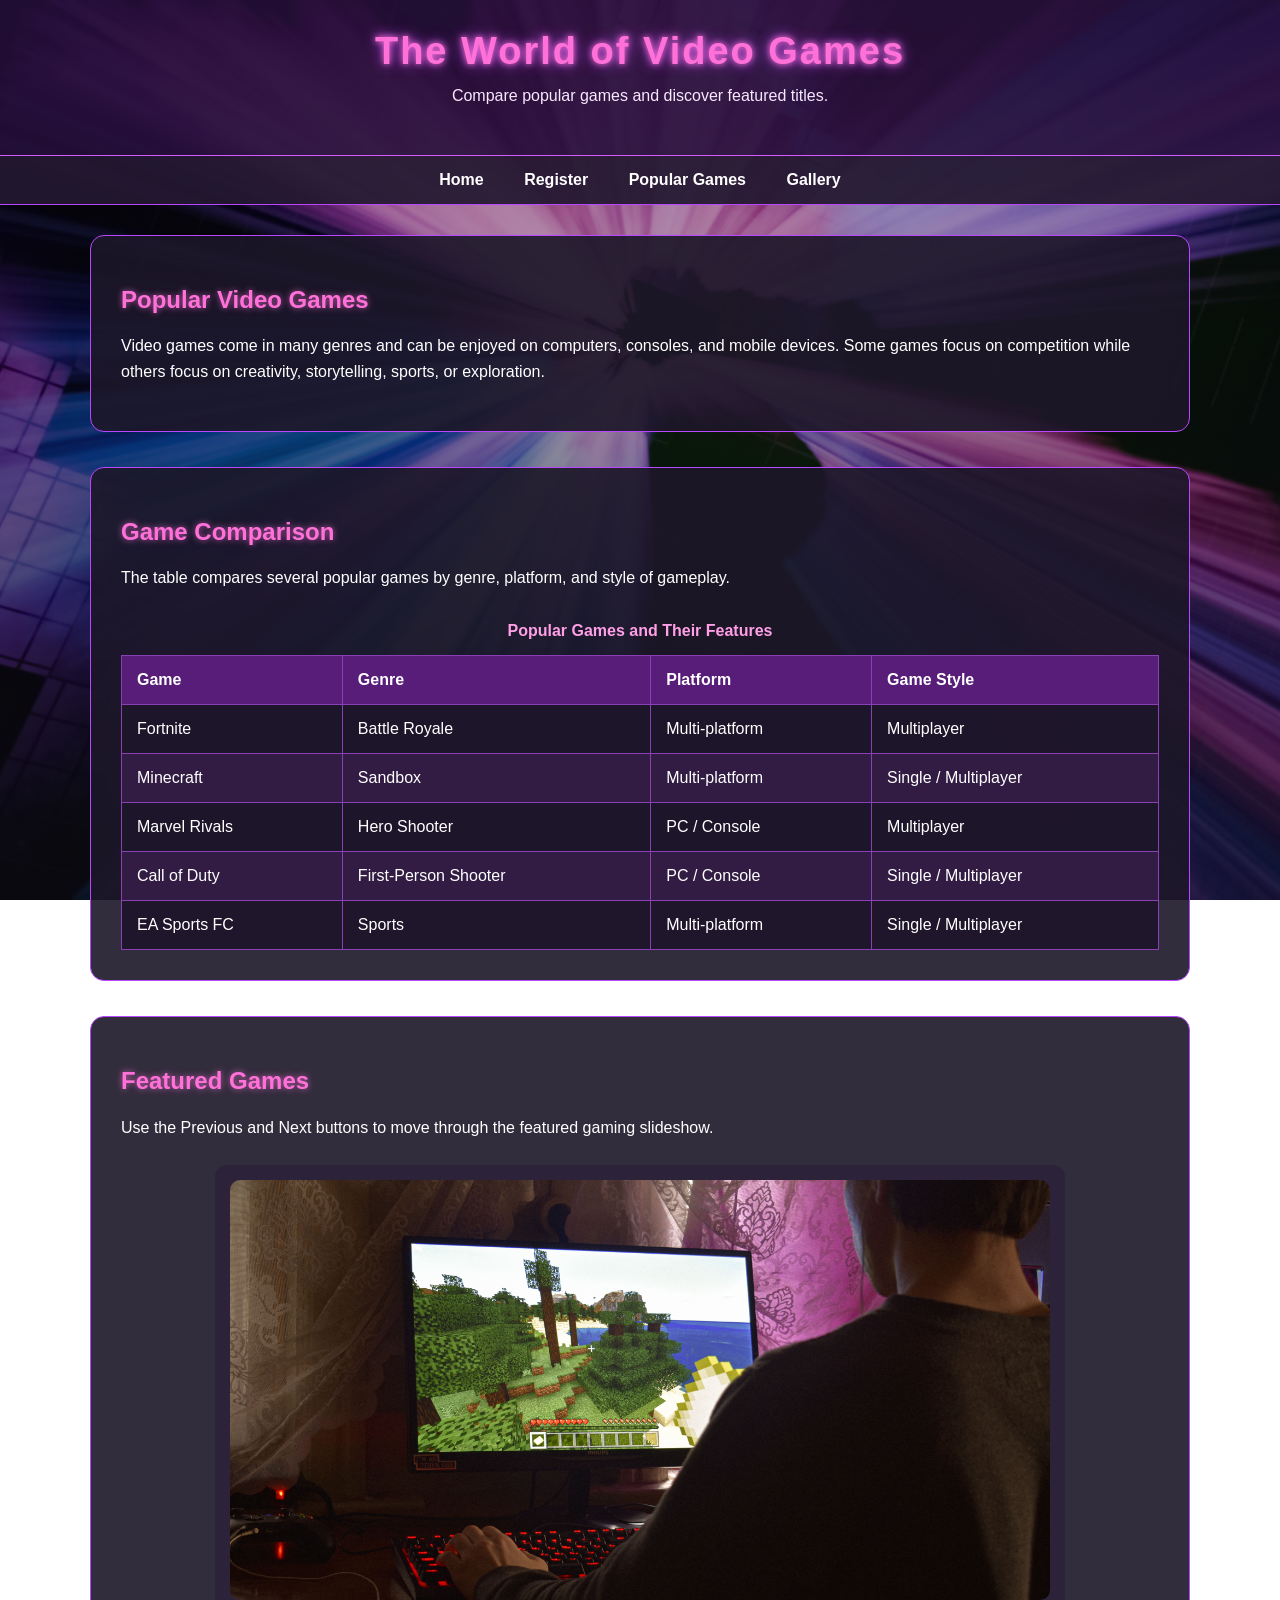
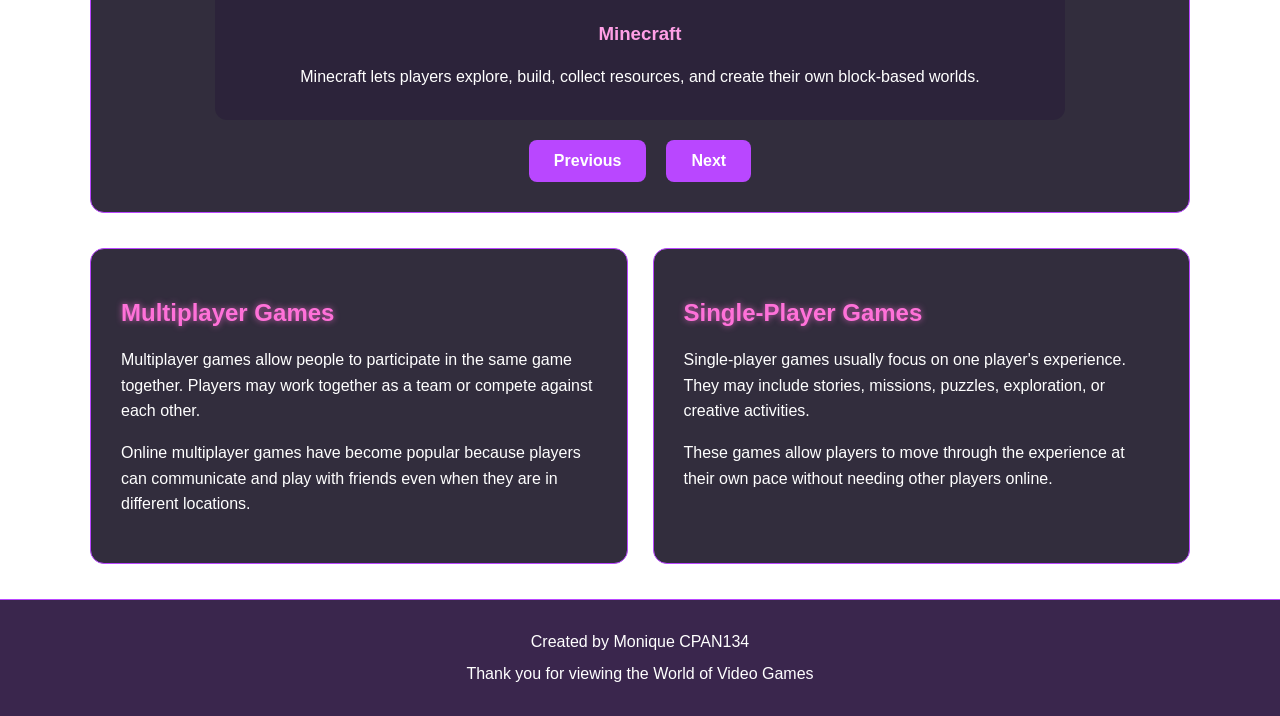
<file: games.html>
<!DOCTYPE html>
<html lang="en">

<head>
    <meta charset="UTF-8">

    <meta name="viewport" content="width=device-width, initial-scale=1.0">

    <meta name="description" content="Compare popular video games and explore featured games through a slideshow.">

    <title>Popular Games | The World of Video Games</title>

    <link rel="stylesheet" href="style.css">
</head>

<body>

    <header>
        <h1>The World of Video Games</h1>
        <p>Compare popular games and discover featured titles.</p>
    </header>

    <nav>
        <a href="index.html">Home</a>
        <a href="register.html">Register</a>
        <a href="games.html">Popular Games</a>
        <a href="gallery.html">Gallery</a>
    </nav>

    <main>

        <section class="games-intro">

            <h2>Popular Video Games</h2>

            <p>
                Video games come in many genres and can be enjoyed
                on computers, consoles, and mobile devices. Some games
                focus on competition while others focus on creativity,
                storytelling, sports, or exploration.
            </p>

        </section>

        <section class="table-section">

            <h2>Game Comparison</h2>

            <p>
                The table compares several popular games by genre,
                platform, and style of gameplay.
            </p>

            <div class="table-container">

                <table>

                    <caption>
                        Popular Games and Their Features
                    </caption>

                    <thead>

                        <tr>
                            <th scope="col">Game</th>
                            <th scope="col">Genre</th>
                            <th scope="col">Platform</th>
                            <th scope="col">Game Style</th>
                        </tr>

                    </thead>

                    <tbody>

                        <tr>
                            <td>Fortnite</td>
                            <td>Battle Royale</td>
                            <td>Multi-platform</td>
                            <td>Multiplayer</td>
                        </tr>

                        <tr>
                            <td>Minecraft</td>
                            <td>Sandbox</td>
                            <td>Multi-platform</td>
                            <td>Single / Multiplayer</td>
                        </tr>

                        <tr>
                            <td>Marvel Rivals</td>
                            <td>Hero Shooter</td>
                            <td>PC / Console</td>
                            <td>Multiplayer</td>
                        </tr>

                        <tr>
                            <td>Call of Duty</td>
                            <td>First-Person Shooter</td>
                            <td>PC / Console</td>
                            <td>Single / Multiplayer</td>
                        </tr>

                        <tr>
                            <td>EA Sports FC</td>
                            <td>Sports</td>
                            <td>Multi-platform</td>
                            <td>Single / Multiplayer</td>
                        </tr>

                    </tbody>

                </table>

            </div>

        </section>

        <section class="slideshow-section">

            <h2>Featured Games</h2>

            <p>
                Use the Previous and Next buttons to move through
                the featured gaming slideshow.
            </p>

            <div id="gameSlideshow" class="game-slideshow">

                <div class="slide">

                    <!--
                    Minecraft Image
                    https://www.pexels.com/photo/flat-screen-computer-monitor-3977908/
                    -->

                    <img src="images/minecraft.jpg" alt="Person playing Minecraft on a computer">

                    <div class="slide-text">

                        <h3>Minecraft</h3>

                        <p>
                            Minecraft lets players explore, build,
                            collect resources, and create their own
                            block-based worlds.
                        </p>

                    </div>

                </div>

                <div class="slide">

                    <!--
                    Multiplayer Gaming Image
                    https://www.pexels.com/photo/two-people-holding-black-gaming-consoles-442576/
                    -->

                    <img src="images/multiplayer.jpg" alt="Two people playing a video game together with controllers">

                    <div class="slide-text">

                        <h3>Multiplayer Gaming</h3>

                        <p>
                            Multiplayer games allow friends to compete
                            against each other or work together while
                            sharing the same gaming experience.
                        </p>

                    </div>

                </div>

                <div class="slide">

                    <!--
                    Sports Gaming Image
                    https://www.pexels.com/photo/ps5-soccer-video-game-display-at-store-34625035/
                    -->

                    <img src="images/soccer.jpg" alt="Soccer video game displayed on a PlayStation 5">

                    <div class="slide-text">

                        <h3>Sports Gaming</h3>

                        <p>
                            Sports games recreate activities like soccer
                            and give players a chance to compete using
                            teams and athletes from the sport.
                        </p>

                    </div>

                </div>

                <div class="slide">

                    <!--
                    Esports Image
                    https://www.pexels.com/photo/team-playing-competitive-e-sports-9071736/
                    -->

                    <img src="images/esports.jpg" alt="Team playing in a competitive esports event">

                    <div class="slide-text">

                        <h3>Competitive Gaming</h3>

                        <p>
                            Competitive gaming brings players together
                            in organized matches and tournaments where
                            teams compete against each other.
                        </p>

                    </div>

                </div>

                <div class="slideshow-controls">

                    <button type="button" class="previous-slide">
                        Previous
                    </button>

                    <button type="button" class="next-slide">
                        Next
                    </button>

                </div>

            </div>

        </section>

        <section class="game-information">

            <article>

                <h2>Multiplayer Games</h2>

                <p>
                    Multiplayer games allow people to participate
                    in the same game together. Players may work
                    together as a team or compete against each other.
                </p>

                <p>
                    Online multiplayer games have become popular
                    because players can communicate and play with
                    friends even when they are in different locations.
                </p>

            </article>

            <article>

                <h2>Single-Player Games</h2>

                <p>
                    Single-player games usually focus on one player's
                    experience. They may include stories, missions,
                    puzzles, exploration, or creative activities.
                </p>

                <p>
                    These games allow players to move through the
                    experience at their own pace without needing
                    other players online.
                </p>

            </article>

        </section>

    </main>

    <footer>
        <p>Created by Monique CPAN134</p>
        <p>Thank you for viewing the World of Video Games</p>
    </footer>

    <script src="https://code.jquery.com/jquery-3.7.1.min.js"></script>
    <script src="jquery.slideshow.js"></script>
    <script src="games.js"></script>

</body>

</html>
</file>
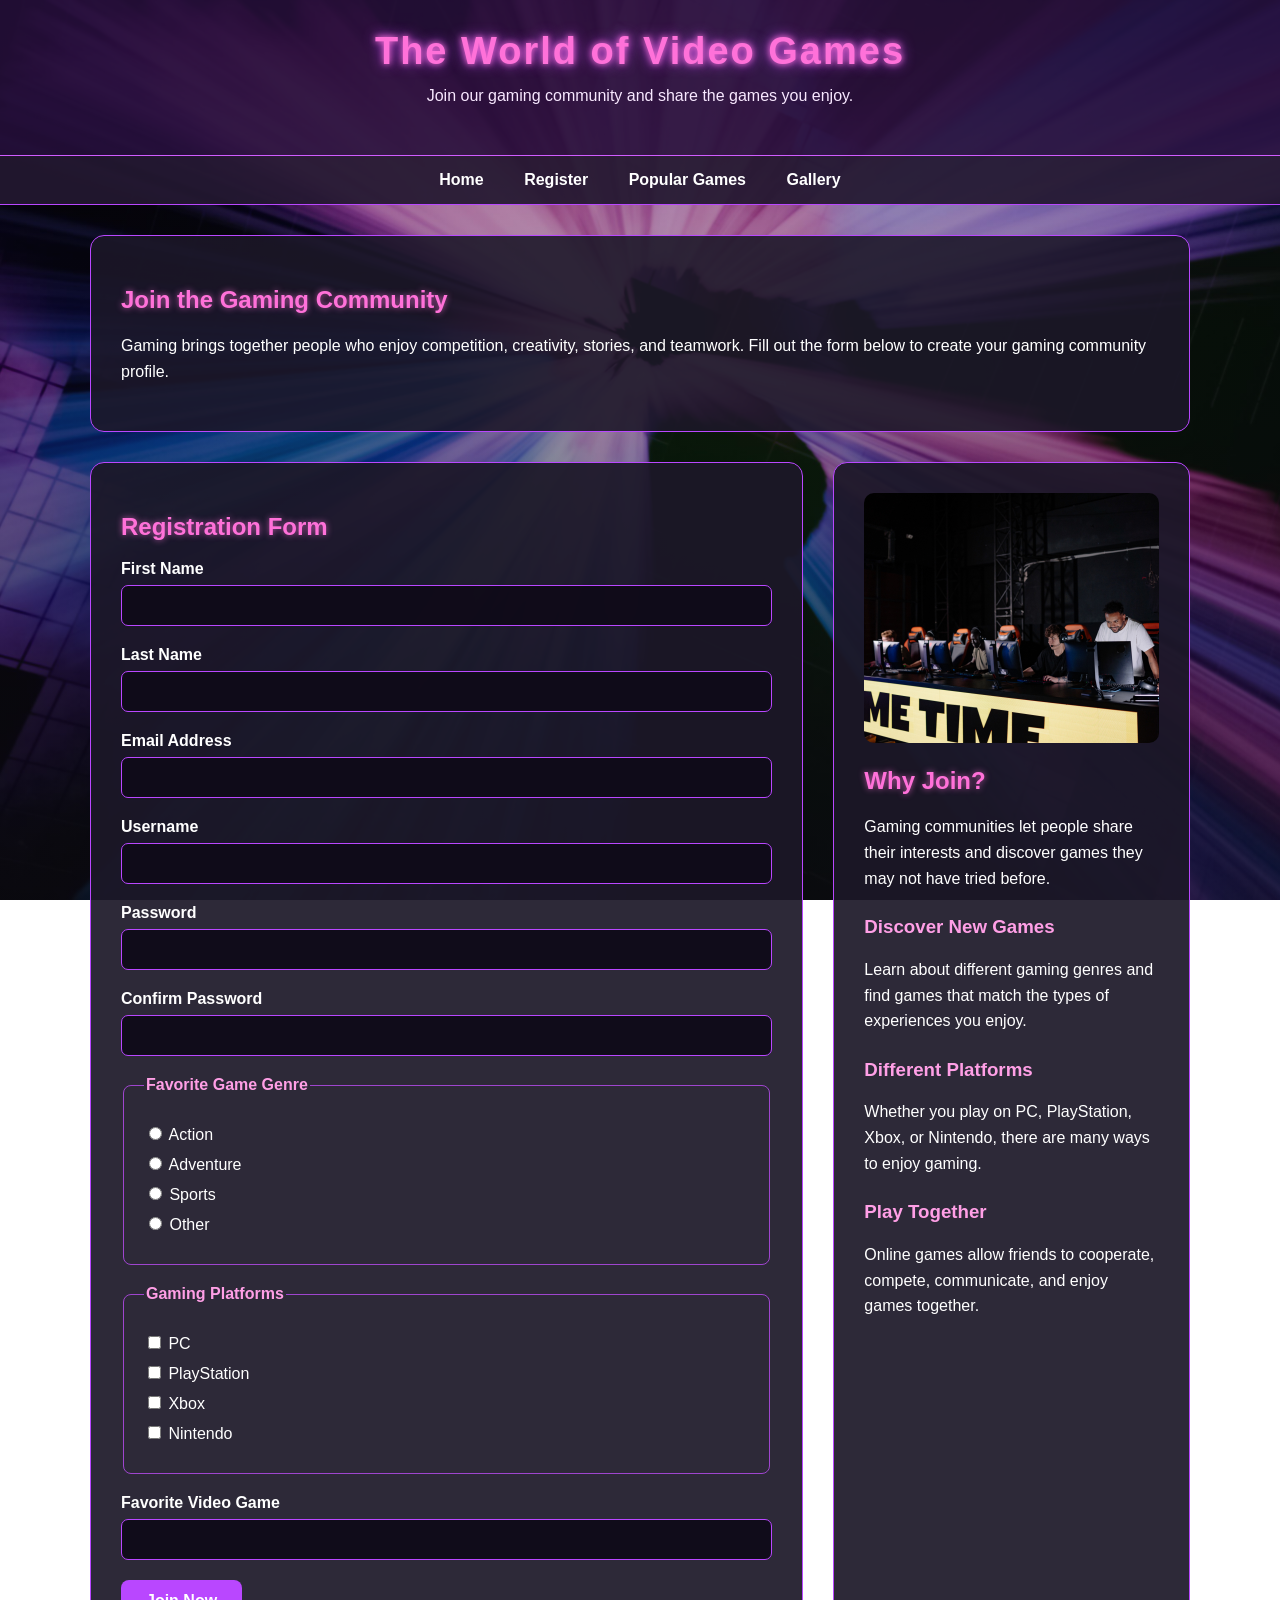
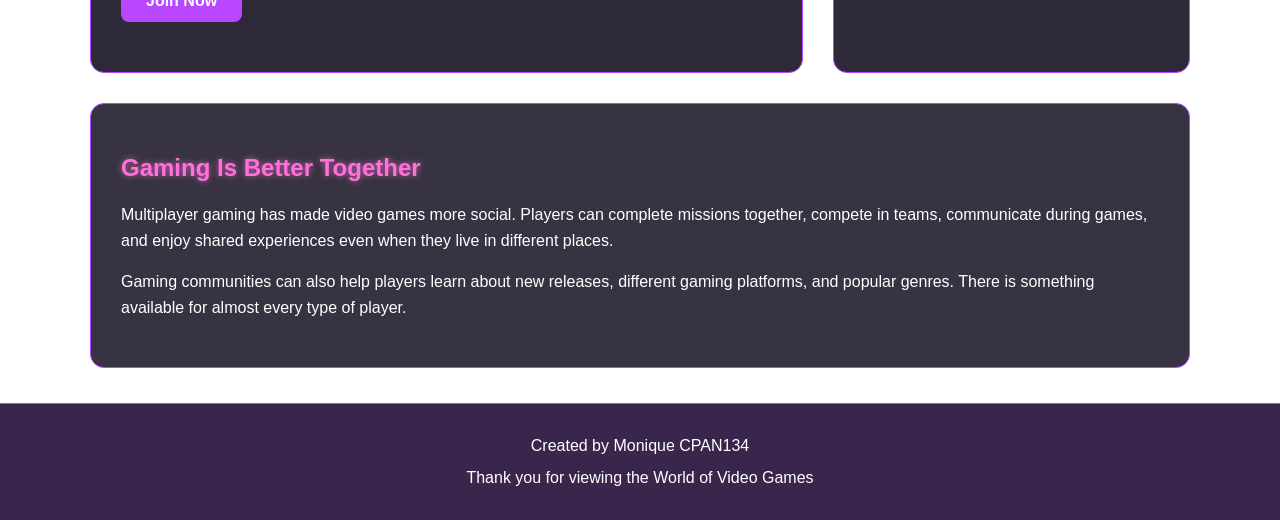
<file: register.html>
<!DOCTYPE html>
<html lang="en">

<head>
    <meta charset="UTF-8">

    <meta name="viewport" content="width=device-width, initial-scale=1.0">

    <meta name="description" content="Register to join The World of Video Games gaming community.">

    <title>Register | The World of Video Games</title>

    <link rel="stylesheet" href="style.css">
</head>

<body>

    <header>
        <h1>The World of Video Games</h1>
        <p>Join our gaming community and share the games you enjoy.</p>
    </header>

    <nav>
        <a href="index.html">Home</a>
        <a href="register.html">Register</a>
        <a href="games.html">Popular Games</a>
        <a href="gallery.html">Gallery</a>
    </nav>

    <main>

        <section class="registration-intro">

            <h2>Join the Gaming Community</h2>

            <p>
                Gaming brings together people who enjoy competition,
                creativity, stories, and teamwork. Fill out the form
                below to create your gaming community profile.
            </p>

        </section>

        <div class="registration-layout">

            <section class="form-section">

                <h2>Registration Form</h2>

                <form id="registrationForm" novalidate>

                    <div class="form-group">

                        <label for="firstName">
                            First Name
                        </label>

                        <input type="text" id="firstName" name="firstName">

                        <span class="error-message" id="firstNameError" aria-live="polite"></span>

                    </div>

                    <div class="form-group">

                        <label for="lastName">
                            Last Name
                        </label>

                        <input type="text" id="lastName" name="lastName">

                        <span class="error-message" id="lastNameError" aria-live="polite"></span>

                    </div>

                    <div class="form-group">

                        <label for="email">
                            Email Address
                        </label>

                        <input type="email" id="email" name="email">

                        <span class="error-message" id="emailError" aria-live="polite"></span>

                    </div>

                    <div class="form-group">

                        <label for="username">
                            Username
                        </label>

                        <input type="text" id="username" name="username">

                        <span class="error-message" id="usernameError" aria-live="polite"></span>

                    </div>

                    <div class="form-group">

                        <label for="password">
                            Password
                        </label>

                        <input type="password" id="password" name="password">

                        <span class="error-message" id="passwordError" aria-live="polite"></span>

                    </div>

                    <div class="form-group">

                        <label for="confirmPassword">
                            Confirm Password
                        </label>

                        <input type="password" id="confirmPassword" name="confirmPassword">

                        <span class="error-message" id="confirmPasswordError" aria-live="polite"></span>

                    </div>

                    <fieldset>

                        <legend>Favorite Game Genre</legend>

                        <label>
                            <input type="radio" name="genre" value="Action">
                            Action
                        </label>

                        <label>
                            <input type="radio" name="genre" value="Adventure">
                            Adventure
                        </label>

                        <label>
                            <input type="radio" name="genre" value="Sports">
                            Sports
                        </label>

                        <label>
                            <input type="radio" name="genre" value="Other">
                            Other
                        </label>

                        <span class="error-message" id="genreError" aria-live="polite"></span>

                    </fieldset>

                    <fieldset>

                        <legend>Gaming Platforms</legend>

                        <label>
                            <input type="checkbox" name="platform" value="PC">
                            PC
                        </label>

                        <label>
                            <input type="checkbox" name="platform" value="PlayStation">
                            PlayStation
                        </label>

                        <label>
                            <input type="checkbox" name="platform" value="Xbox">
                            Xbox
                        </label>

                        <label>
                            <input type="checkbox" name="platform" value="Nintendo">
                            Nintendo
                        </label>

                        <span class="error-message" id="platformError" aria-live="polite"></span>

                    </fieldset>

                    <div class="form-group">

                        <label for="favoriteGame">
                            Favorite Video Game
                        </label>

                        <input type="text" id="favoriteGame" name="favoriteGame">

                    </div>

                    <button type="submit">
                        Join Now
                    </button>

                    <p id="successMessage" class="success-message" aria-live="polite"></p>

                </form>

            </section>

            <aside class="register-aside">
                <!--
                     Esports Team Image
                     https://www.pexels.com/photo/team-playing-competitive-e-sports-9071736/
                -->

                <img src="images/esports.jpg" alt="Team playing competitive esports">


                <h2>Why Join?</h2>

                <p>
                    Gaming communities let people share their interests
                    and discover games they may not have tried before.
                </p>

                <h3>Discover New Games</h3>

                <p>
                    Learn about different gaming genres and find games
                    that match the types of experiences you enjoy.
                </p>

                <h3>Different Platforms</h3>

                <p>
                    Whether you play on PC, PlayStation, Xbox, or Nintendo,
                    there are many ways to enjoy gaming.
                </p>

                <h3>Play Together</h3>

                <p>
                    Online games allow friends to cooperate, compete,
                    communicate, and enjoy games together.
                </p>

            </aside>

        </div>

        <section class="registration-bottom">

            <h2>Gaming Is Better Together</h2>

            <p>
                Multiplayer gaming has made video games more social.
                Players can complete missions together, compete in teams,
                communicate during games, and enjoy shared experiences
                even when they live in different places.
            </p>

            <p>
                Gaming communities can also help players learn about
                new releases, different gaming platforms, and popular
                genres. There is something available for almost every
                type of player.
            </p>

        </section>

    </main>

    <footer>
        <p>Created by Monique CPAN134</p>
        <p>Thank you for viewing the World of Video Games</p>
    </footer>

    <script src="formvalidation.js"></script>

</body>

</html>
</file>
<file: style.css>
/*
Background Image
https://www.pexels.com/photo/vibrant-abstract-light-streaks-in-motion-30066066/
*/

* {
    box-sizing: border-box;
}

body {
    margin: 0;
    font-family: Arial, Helvetica, sans-serif;
    color: white;

    background:
        linear-gradient(rgba(16, 13, 24, 0.20),
            rgba(16, 13, 24, 0.60)),
        url("images/background.jpg");

    background-size: cover;
    background-position: center;
    background-repeat: no-repeat;
    background-attachment: fixed;
}

header {
    background: rgba(37, 15, 58, 0.88);
    text-align: center;
    padding: 30px 20px;
    border-bottom: 1px solid #d15cff;
}

header h1 {
    margin: 0;
    font-family: "Trebuchet MS", sans-serif;
    font-size: 38px;
    letter-spacing: 2px;
    color: #ff71d9;

    text-shadow:
        0 0 6px #ff71d9,
        0 0 14px #c94cff;
}

header p {
    margin-top: 10px;
    color: #f8e8ff;
}

nav {
    background-color: rgba(35, 24, 48, 0.92);
    text-align: center;
    padding: 15px;
    border-bottom: 1px solid #b947ff;
}

nav a {
    color: white;
    text-decoration: none;
    margin: 0 18px;
    font-weight: bold;
}

nav a:hover,
nav a:focus {
    color: #ff71d9;
    text-shadow: 0 0 8px #ff71d9;
}

nav a:focus {
    outline: 2px solid #ff71d9;
    outline-offset: 4px;
}

main {
    width: 90%;
    max-width: 1100px;
    margin: 30px auto;
}

h2,
h3 {
    font-family: "Trebuchet MS", sans-serif;
}

h2 {
    color: #ff71d9;

    text-shadow:
        0 0 6px rgba(255, 113, 217, 0.7);
}

p {
    line-height: 1.6;
}


/* HOME PAGE */

.hero {
    background: rgba(28, 23, 40, 0.84);
    padding: 20px;
    border: 2px solid #b947ff;
    border-radius: 14px;

    box-shadow:
        0 0 10px rgba(185, 71, 255, 0.8),
        0 0 22px rgba(255, 113, 217, 0.35);

    text-align: center;
}

.hero img {
    display: block;
    width: 100%;
    max-width: 850px;
    height: 220px;
    margin: 0 auto 20px;

    object-fit: cover;
    object-position: center;

    border-radius: 12px;
}

.hero h2 {
    margin: 0 0 10px;
    font-size: 30px;
}

.hero p {
    max-width: 700px;
    margin: 0 auto;
}

.about,
.content-section {
    background: rgba(28, 23, 40, 0.84);
    padding: 25px;
    margin-top: 30px;

    border: 1px solid #9f45cf;
    border-radius: 14px;

    box-shadow:
        0 0 14px rgba(185, 71, 255, 0.25);
}

.card-row {
    display: flex;
    gap: 20px;
    justify-content: space-between;
    flex-wrap: wrap;
}

.card,
.text-card {
    background: rgba(44, 35, 58, 0.9);

    width: 30%;
    min-width: 250px;

    padding: 15px;

    border: 1px solid #b947ff;
    border-radius: 12px;
}

.card {
    transition:
        transform 0.3s,
        box-shadow 0.3s;
}

.card:hover {
    transform: translateY(-5px);

    box-shadow:
        0 0 10px #b947ff,
        0 0 18px #ff71d9;
}

.card img,
.feature-card img {
    width: 100%;
    height: 180px;

    object-fit: cover;
    object-position: center;

    border-radius: 9px;
}

.card h3,
.feature-card h3,
.text-card h3 {
    color: #ff9fe6;
}

.feature-row {
    display: flex;
    gap: 20px;
    flex-wrap: wrap;
}

.feature-card {
    background: rgba(44, 35, 58, 0.9);

    width: calc(50% - 10px);
    min-width: 280px;

    padding: 15px;

    border: 1px solid #b947ff;
    border-radius: 12px;

    transition:
        transform 0.3s,
        box-shadow 0.3s;
}

.feature-card:hover {
    transform: translateY(-5px);

    box-shadow:
        0 0 10px #b947ff,
        0 0 18px #ff71d9;
}


/* REGISTRATION  */

.registration-intro,
.registration-bottom {
    background: rgba(28, 23, 40, 0.88);

    padding: 30px;

    border: 1px solid #b947ff;
    border-radius: 14px;

    margin-bottom: 30px;
}

.registration-layout {
    display: grid;

    grid-template-columns:
        minmax(0, 2fr) minmax(280px, 1fr);

    gap: 30px;
}

.form-section,
.register-aside {
    background: rgba(28, 23, 40, 0.92);

    padding: 30px;

    border: 1px solid #b947ff;
    border-radius: 14px;
}

.form-group {
    margin-bottom: 20px;
}

.form-group label {
    display: block;

    margin-bottom: 7px;

    font-weight: bold;
}

input[type="text"],
input[type="email"],
input[type="password"] {
    width: 100%;

    padding: 12px;

    color: white;

    background-color: rgba(15, 11, 25, 0.95);

    border: 1px solid #b947ff;
    border-radius: 7px;
}

input:focus {
    outline: 2px solid #ff71d9;
}

fieldset {
    margin-bottom: 20px;

    padding: 20px;

    border: 1px solid #9f45cf;
    border-radius: 8px;
}

fieldset label {
    display: block;

    margin: 10px 0;
}

legend {
    color: #ff9fe6;

    font-family: "Trebuchet MS", sans-serif;
    font-weight: bold;
}

button {
    padding: 12px 25px;

    border: none;
    border-radius: 8px;

    background-color: #b947ff;

    color: white;
    font-size: 16px;
    font-weight: bold;

    cursor: pointer;
}

button:hover,
button:focus {
    background-color: #ff71d9;
}

.error-message {
    display: block;

    color: #ff9aaf;

    margin-top: 6px;

    font-size: 14px;
}

.success-message {
    color: #ff9fe6;

    font-weight: bold;

    margin-top: 20px;
}

.register-aside img {
    width: 100%;
    height: 250px;

    object-fit: cover;

    border-radius: 10px;
}

.register-aside h3 {
    color: #ff9fe6;
    margin-top: 25px;
}

.registration-bottom {
    margin-top: 30px;
}


/* GAMES */

.games-intro,
.table-section,
.slideshow-section {
    background: rgba(28, 23, 40, 0.9);

    padding: 30px;

    border: 1px solid #b947ff;
    border-radius: 14px;

    margin-bottom: 35px;
}

.table-container {
    overflow-x: auto;
}

table {
    width: 100%;

    border-collapse: collapse;

    background-color: rgba(30, 22, 43, 0.95);
}

caption {
    padding: 15px;

    color: #ff9fe6;

    font-weight: bold;
}

th,
td {
    padding: 15px;

    border: 1px solid #8940b5;

    text-align: left;
}

th {
    background-color: rgba(107, 32, 147, 0.75);

    color: white;
}

tbody tr:nth-child(even) {
    background-color: rgba(77, 37, 99, 0.45);
}

.game-slideshow {
    max-width: 850px;

    margin: 25px auto 0;
}

.slide {
    background: rgba(44, 35, 58, 0.95);

    padding: 15px;

    border-radius: 12px;
}

.slide img {
    width: 100%;
    height: 420px;

    object-fit: cover;
    object-position: center;

    border-radius: 10px;
}

.slide-text {
    text-align: center;
}

.slide-text h3 {
    color: #ff9fe6;
}

.slideshow-controls {
    display: flex;

    justify-content: center;

    gap: 20px;

    margin-top: 20px;
}

.game-information {
    display: flex;

    gap: 25px;
}

.game-information article {
    flex: 1;

    background: rgba(28, 23, 40, 0.9);

    padding: 30px;

    border: 1px solid #b947ff;
    border-radius: 14px;
}


/* GALLERY  */

.gallery-intro,
.gallery-ending {
    background: rgba(28, 23, 40, 0.9);

    padding: 30px;

    margin-bottom: 35px;

    border: 1px solid #b947ff;
    border-radius: 14px;
}

.gallery-grid {
    display: grid;

    grid-template-columns:
        repeat(3, 1fr);

    gap: 22px;

    margin-bottom: 40px;
}

.gallery-item {
    background: rgba(44, 35, 58, 0.92);

    padding: 15px;

    border: 1px solid #b947ff;
    border-radius: 12px;
}

.gallery-item img {
    width: 100%;
    height: 210px;

    object-fit: cover;

    border-radius: 9px;
}

.gallery-item h3 {
    color: #ff9fe6;
}

.platform-section {
    background: rgba(28, 23, 40, 0.9);

    padding: 30px;

    border: 1px solid #b947ff;
    border-radius: 14px;

    margin-bottom: 35px;
}

.platform-grid {
    display: grid;

    grid-template-columns:
        repeat(2, 1fr);

    gap: 20px;
}

.platform-grid article {
    background: rgba(44, 35, 58, 0.9);

    padding: 20px;

    border-left: 4px solid #ff71d9;
}

.platform-grid h3 {
    color: #ff9fe6;
}


/* FOOTER */

footer {
    background: rgba(37, 15, 58, 0.9);

    text-align: center;

    padding: 22px;

    margin-top: 35px;

    border-top: 1px solid #b947ff;
}

footer p {
    margin: 7px;
}


/* MOBILE VIEW */

@media screen and (max-width: 768px) {

    header h1 {
        font-size: 29px;
    }

    nav a {
        display: block;

        margin: 12px 0;
    }

    .hero img {
        height: 180px;
    }

    .hero h2 {
        font-size: 25px;
    }

    .card,
    .feature-card,
    .text-card {
        width: 100%;
    }

    .registration-layout {
        grid-template-columns: 1fr;
    }

    .game-information {
        flex-direction: column;
    }

    .slide img {
        height: 250px;
    }

    .gallery-grid {
        grid-template-columns: 1fr;
    }

    .platform-grid {
        grid-template-columns: 1fr;
    }

}
</file>
